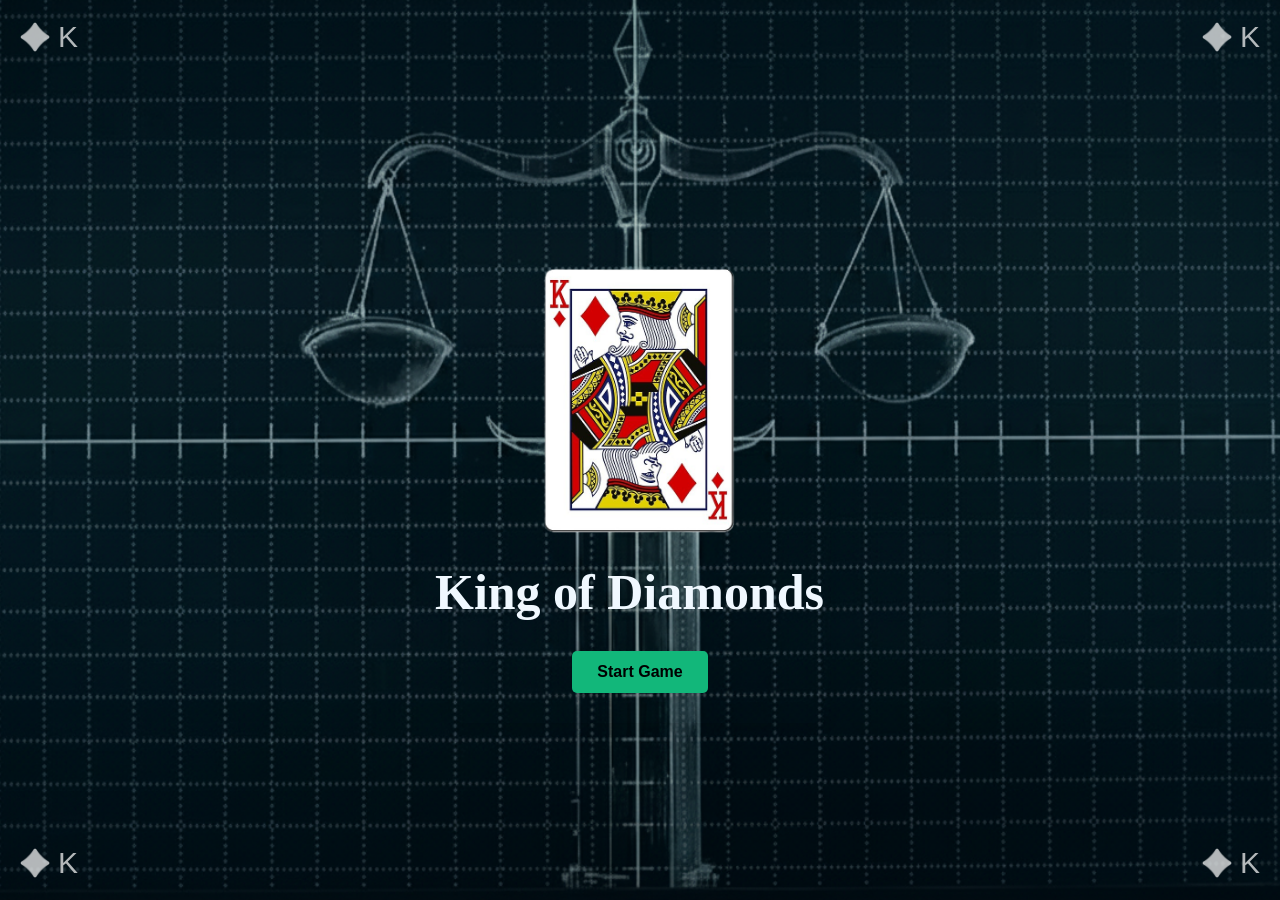
<file: index.html>
<!DOCTYPE html>
<html lang="en">
  <head>
    <meta charset="UTF-8" />
    <meta name="viewport" content="width=device-width, initial-scale=1.0" />
    <title>King of Diamonds</title>
    <link rel="stylesheet" href="design.css " />
    <link rel="shortcut icon" href="images/favicon.png" type="image/x-icon" />
  </head>
  <body>  
        <!-- Corner Elements -->
    <div class="corner-element" id="top-left">
        <img src="images/diamond.png" alt="diamond icon">
        <span>K</span>
    </div>
    <div class="corner-element" id="top-right">
        <img src="images/diamond.png" alt="diamond icon">
        <span>K</span>
    </div>
    <div class="corner-element" id="bottom-left">
        <img src="images/diamond.png" alt="diamond icon">
        <span>K</span>
    </div>
    <div class="corner-element" id="bottom-right">
        <img src="images/diamond.png" alt="diamond icon">
        <span>K</span>
    </div>
    
    <div class="start">
      <img src="images/diamond card.png" alt="King of diamonds card" />
      <h2>King of Diamonds</h2>

      <a href="Game_page.html">
        <button class="start-button">Start Game</button>
      </a>
    </div>
    <!-- <script src="function.js"></script> -->
  </body>
</html>
</file>
<file: design.css>
/* ----------- Home Page Design ----------- */

/* Basic styling for the whole page */
body {
  background-repeat: no-repeat;
  background-size: cover;
  background-position: center;
  background-attachment: fixed;
  background-image: url(images/bg.png);
  font-family: sans-serif;
  /* Use Flexbox to center the card itself in the middle of the page */
  display: flex;
  justify-content: center;
  align-items: center;
  min-height: 100vh;
  margin: 0;
}

/* This is the main container for your elements */
.start {
  display: flex;
  flex-direction: column;
  align-items: center;
  gap: 30px;
  /* background-color: white; */
  border-radius: 15px;
  box-shadow: 0 4px 12px rgba(0, 0, 0, 0.1);
  padding: 30px;
  width: 320px;
  text-align: center; /* Ensures text inside p tag is centered */
}

/* Styling for the elements inside the card */
.start img {
  width: auto;
  height: 325px;
  margin-top: 0px;
}

.start h2 {
  margin: 0;
  font-size: 50px;
  color: aliceblue;
  white-space: nowrap;
  overflow: visible;
  text-overflow: ellipsis;
  width: 100%;
  margin-right: 90px;
  font-family: Bebas Neue;
}

h1 {
  font-size: 30px;
  color: rgb(205, 212, 220);
  font-family: Bebas Neue;
  font-weight: bold;
  margin: 0;
}

.start p {
  margin: 0;
  color: #666;
  line-height: 1.5;
}

.start-button {
  background-color: #12b77a;
  color: rgb(0, 0, 0);
  border: none;
  border-radius: 5px;
  padding: 12px 25px;
  font-size: 1em;
  font-weight: bold;
  cursor: pointer;
  transition: background-color 0.3s ease;
}

.start-button:hover {
  background-color: rgb(6, 98, 63);
}

body {
  background-color: #f0f2f5; /* Page background color */
  font-family: sans-serif;
  margin: 0;
}

.corner-image {
  /* Core properties */
  position: fixed;
  width: auto;
  height: 80px;
  opacity: 0.4;
  /* Safer z-index to keep images on top */
  z-index: 10;
}

.diamond {
  width: auto;
  height: 65px;
  margin-bottom: 8px;
}

/* Individual positioning */
#top-left {
  top: 15px;
  left: 15px;
}
#top-right {
  top: 15px;
  right: 15px;
}
#bottom-left {
  bottom: 15px;
  left: 15px;
}
#bottom-right {
  bottom: 15px;
  right: 15px;
}

/* Content styling */
.content {
  padding: 20px;
  height: 2000px;
  text-align: center;
}

/* -------- Game Page Design --------- */
.heading {
    position: absolute;
    top: 0;
    left: 0;
    right: 0;
    display: flex;
    flex-direction: column;
    align-items: center;
    margin-top: 24px;
    z-index: 20;
}

/* Corner Element Styling */
.corner-element {
  position: fixed;
  z-index: 10;
  display: flex;
  align-items: center;
  gap: 8px;
  font-family: "Bebas Neue", sans-serif;
  font-size: 30px;
  color: rgb(255, 255, 255);
  opacity: 0.7;
}

.corner-element img {
  width: 30px; /* Adjust size as needed */
  height: auto;
  /* This filter combo makes a black icon white */
  filter: invert(1) brightness(2);
  /* filter: invert(1) brightness(2); */
  
}

#top-left {
  top: 20px;
  left: 20px;
}

#top-right {
  top: 20px;
  right: 20px;
}

#bottom-left {
  bottom: 20px;
  left: 20px;
}

#bottom-right {
  bottom: 20px;
  right: 20px;
}


/* Basic setup for the page */
body {
  background-color: #1a1a1a;
  display: flex;
  justify-content: center;
  align-items: center;
  min-height: 100vh;
  font-family: sans-serif;
  margin: 0;
}
</file>
